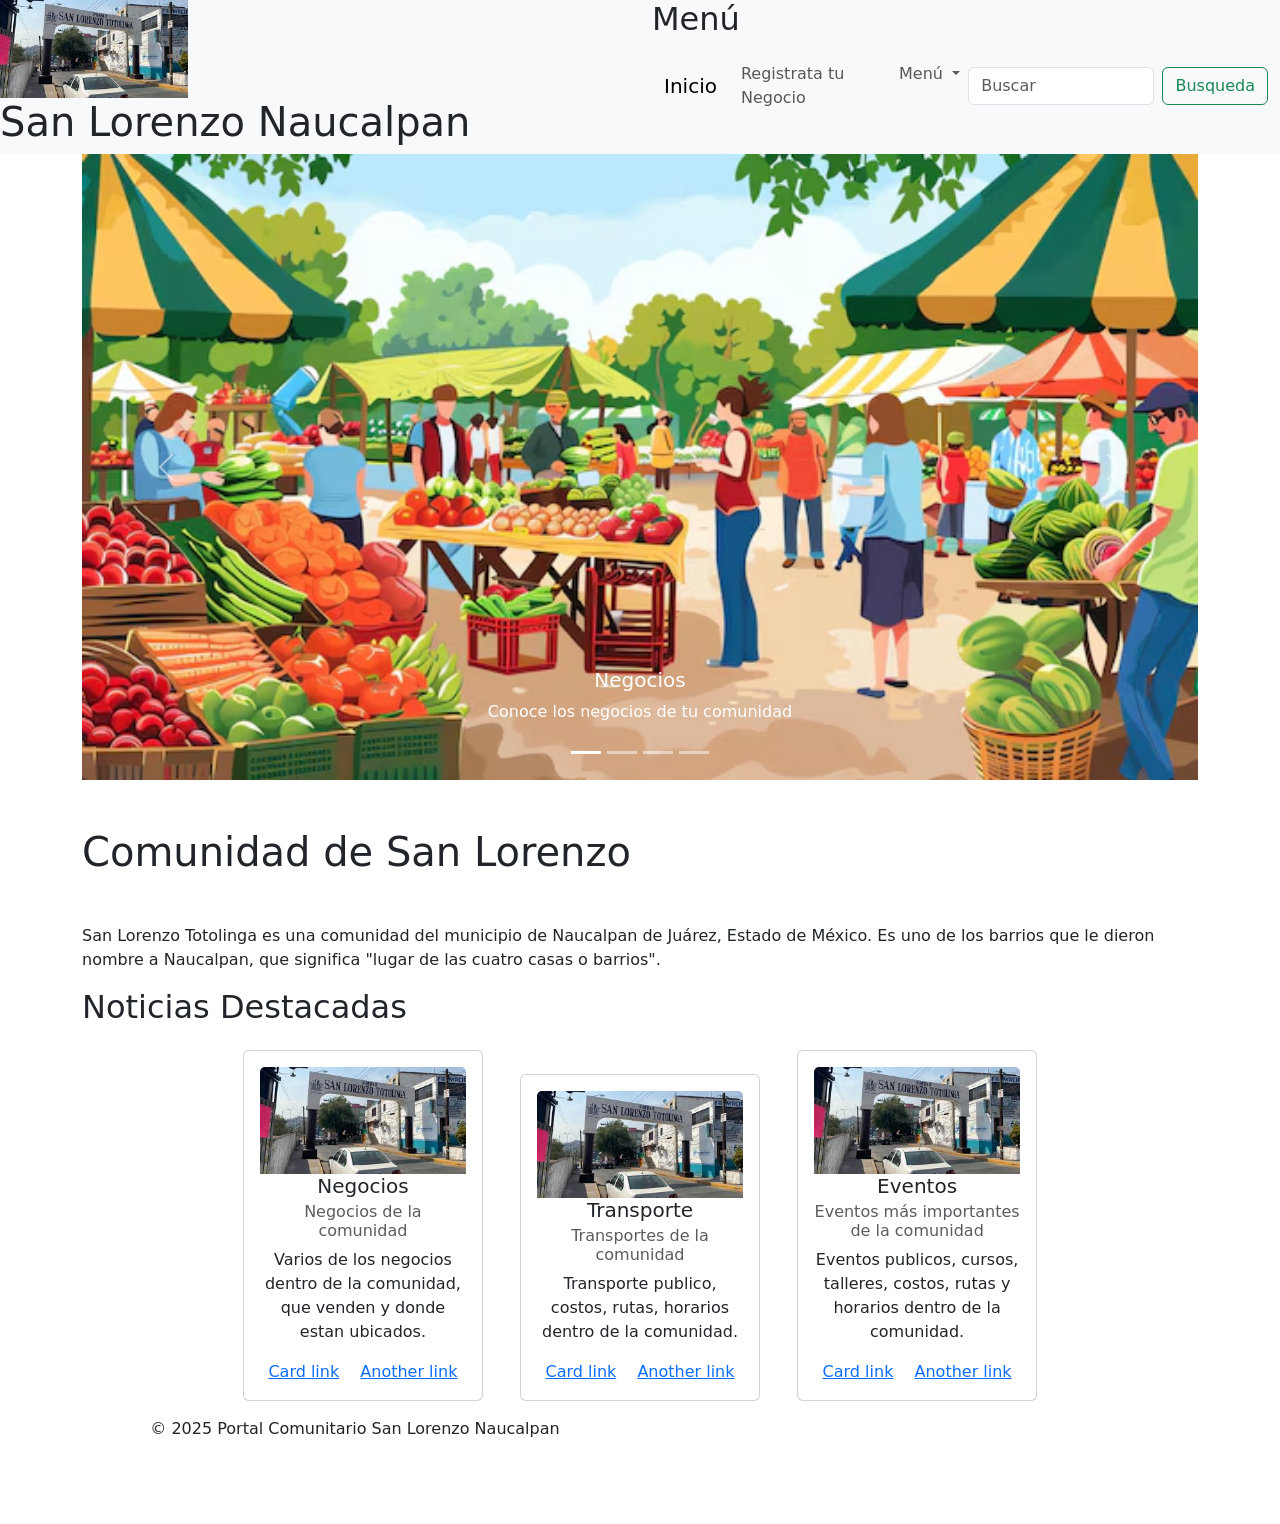
<file: index.html>
<!DOCTYPE html>
<html lang="es">
<head>
    <meta charset="UTF-8">
    <meta name="viewport" content="width=device-width, initial-scale=1.0">
    <link href="https://cdn.jsdelivr.net/npm/bootstrap@5.3.3/dist/css/bootstrap.min.css" rel="stylesheet" integrity="sha384-QWTKZyjpPEjISv5WaRU9OFeRpok6YctnYmDr5pNlyT2bRjXh0JMhjY6hW+ALEwIH" crossorigin="anonymous">
    <title>Portal Comunitario San Lorenzo Naucalpan</title>
    <link rel="stylesheet" href="css/comunidadsanlorenzo.css">
</head>

<body>

    <header>
        <div class="row">
            <div class = "col bg-light logo">
                <img src="Imagenes/logo.jpeg" alt="logo san lorenzo" class="img-fluid">
                <h1>San Lorenzo Naucalpan</h1> 
            </div>
            
            <div class = "col bg-light">
                <h2>Menú</h2> 
                <nav class="navbar navbar-expand-lg bg-body-tertiary">
                    <div class="container-fluid">
                      <a class="navbar-brand" href="#">Inicio</a>
                      <button class="navbar-toggler" type="button" data-bs-toggle="collapse" data-bs-target="#navbarSupportedContent" aria-controls="navbarSupportedContent" aria-expanded="false" aria-label="Toggle navigation">
                        <span class="navbar-toggler-icon"></span>
                      </button>
                      <div class="collapse navbar-collapse" id="navbarSupportedContent">
                        <ul class="navbar-nav me-auto mb-2 mb-lg-0">
                          <li class="nav-item">
                            <a class="nav-link" href="Páginas/formulario.html">Registrata tu Negocio</a>
                          </li>
                          <li class="nav-item dropdown">
                            <a class="nav-link dropdown-toggle" href="#" role="button" data-bs-toggle="dropdown" aria-expanded="false">
                              Menú
                            </a>
                            <ul class="dropdown-menu">
                              <li><a class="dropdown-item" href="Páginas/negocios.html">Negocios</a></li>
                              <li><a class="dropdown-item" href="Páginas/transporte.html">Transporte</a></li>
                              <li><a class="dropdown-item" href="Páginas/eventos.html">Eventos</a></li>
                              <li><a class="dropdown-item" href="Páginas/contactos.html">Contacto</a></li>
                              <li><hr class="dropdown-divider"></li>
                              <li><a class="dropdown-item" href="#">Inicio</a></li>
                            </ul>
                          </li>
                          <!-- <li class="nav-item">
                            <a class="nav-link disabled" aria-disabled="true">Disabled</a>
                          </li> -->
                        </ul>
                        <form class="d-flex" role="search">
                          <input class="form-control me-2" type="search" placeholder="Buscar" aria-label="Buscar">
                          <button class="btn btn-outline-success" type="submit">Busqueda</button>
                        </form>
                      </div>
                    </div>
                  </nav>
            </div>
            
        </div>
    </header>
<Main>
    <div class="container">
        <div id="carouselExampleCaptions" class="carousel slide">
            <div class="carousel-indicators">
              <button type="button" data-bs-target="#carouselExampleCaptions" data-bs-slide-to="0" class="active" aria-current="true" aria-label="Slide 1"></button>
              <button type="button" data-bs-target="#carouselExampleCaptions" data-bs-slide-to="1" aria-label="Slide 2"></button>
              <button type="button" data-bs-target="#carouselExampleCaptions" data-bs-slide-to="2" aria-label="Slide 3"></button>
              <button type="button" data-bs-target="#carouselExampleCaptions" data-bs-slide-to="3" aria-label="Slide 4"></button>
            </div>
            <div class="carousel-inner">
              <div class="carousel-item active">
                <img src="Imagenes/Negocios.jpg" class="d-block w-100" alt="...">
                <div class="carousel-caption d-none d-md-block">
                  <h5>Negocios</h5>
                  <p>Conoce los negocios de tu comunidad</p>
                </div>
              </div>
              <div class="carousel-item">
                <img src="Imagenes/Transporte.jpg" class="d-block w-100" alt="...">
                <div class="carousel-caption d-none d-md-block">
                  <h5>Transporte</h5>
                  <p>Conoce la rutas y transportes disponibles de tu comunidad</p>
                </div>
              </div>
              <div class="carousel-item">
                <img src="Imagenes/eventos.jpg" class="d-block w-100" alt="...">
                <div class="carousel-caption d-none d-md-block">
                  <h5>Eventos</h5>
                  <p>Eventos publicos de tu comunidad</p>
                </div>
              </div>
              <div class="carousel-item">
                <img src="Imagenes/contactos.jpg" class="d-block w-100" alt="...">
                <div class="carousel-caption d-none d-md-block">
                  <h5>Contacto</h5>
                  <p>Contacto y numeros de emergencia</p>
                </div>
              </div>
            </div>
            <button class="carousel-control-prev" type="button" data-bs-target="#carouselExampleCaptions" data-bs-slide="prev">
              <span class="carousel-control-prev-icon" aria-hidden="true"></span>
              <span class="visually-hidden">Previous</span>
            </button>
            <button class="carousel-control-next" type="button" data-bs-target="#carouselExampleCaptions" data-bs-slide="next">
              <span class="carousel-control-next-icon" aria-hidden="true"></span>
              <span class="visually-hidden">Next</span>
            </button>
          </div>
    </div>

    <div class="container">
        <h1 class="mt-5 mb-5">Comunidad de San Lorenzo</h1>
        <p>San Lorenzo Totolinga es una comunidad del municipio de Naucalpan de Juárez, Estado de México. Es uno de los barrios que le dieron nombre a Naucalpan, que significa "lugar de las cuatro casas o barrios". 
        </p>
        <section>
            <h2>Noticias Destacadas</h2>
        </section>
    </div>
    <div class="container text-center">
        <div class="card d-inline-block m-3" style="width: 15rem;">
            <div class="card-body">
            <img src="Imagenes/logo.jpeg" class="card-img-top" alt="">
              <h5 class="card-title">Negocios</h5>
              <h6 class="card-subtitle mb-2 text-body-secondary">Negocios de la comunidad</h6>
              <p class="card-text">Varios de los negocios dentro de la comunidad, que venden y donde estan ubicados.</p>
              <a href="#" class="card-link">Card link</a>
              <a href="#" class="card-link">Another link</a>
            </div>
          </div>
        <div class="card d-inline-block m-3" style="width: 15rem;">
            <div class="card-body">
            <img src="Imagenes/logo.jpeg" class="card-img-top" alt="">
              <h5 class="card-title">Transporte</h5>
              <h6 class="card-subtitle mb-2 text-body-secondary">Transportes de la comunidad</h6>
              <p class="card-text">Transporte publico, costos, rutas, horarios dentro de la comunidad.</p>
              <a href="#" class="card-link">Card link</a>
              <a href="#" class="card-link">Another link</a>
            </div>
          </div>
        <div class="card d-inline-block m-3" style="width: 15rem;">
            <div class="card-body">
                <img src="Imagenes/logo.jpeg" class="card-img-top" alt="">
              <h5 class="card-title">Eventos</h5>
              <h6 class="card-subtitle mb-2 text-body-secondary">Eventos más importantes de la comunidad</h6>
              <p class="card-text">Eventos publicos, cursos, talleres, costos, rutas y horarios dentro de la comunidad.</p>
              <a href="#" class="card-link">Card link</a>
              <a href="#" class="card-link">Another link</a>
            </div>
          </div>
    </div>

</Main>

    <footer>
        <div class="container text-center align-items-center">
            <div class="row">
                <div class="col"
                    <p>&copy; 2025 Portal Comunitario San Lorenzo Naucalpan</p>
                </div>
                <div class="col">
                    <iframe src="https://www.google.com/maps/embed?pb=!1m18!1m12!1m3!1d7523.722864723025!2d-99.26383009999999!3d19.461540250000002!2m3!1f0!2f0!3f0!3m2!1i1024!2i768!4f13.1!3m3!1m2!1s0x85d203907bbddebb%3A0xedb66026ec7aa793!2sSan%20Lorenzo%20Totolinga%20Primera%20Secc%2C%20Naucalpan%20de%20Ju%C3%A1rez%2C%20M%C3%A9x.!5e0!3m2!1ses-419!2smx!4v1739828743199!5m2!1ses-419!2smx" width="100" height="100" style="border:0;" allowfullscreen="" loading="lazy" referrerpolicy="no-referrer-when-downgrade"></iframe>
                </div>
            </div>
            
        </div>
    </footer>
    <script src="https://cdn.jsdelivr.net/npm/bootstrap@5.3.3/dist/js/bootstrap.bundle.min.js" integrity="sha384-YvpcrYf0tY3lHB60NNkmXc5s9fDVZLESaAA55NDzOxhy9GkcIdslK1eN7N6jIeHz" crossorigin="anonymous"></script>
</body>
</html>
</file>
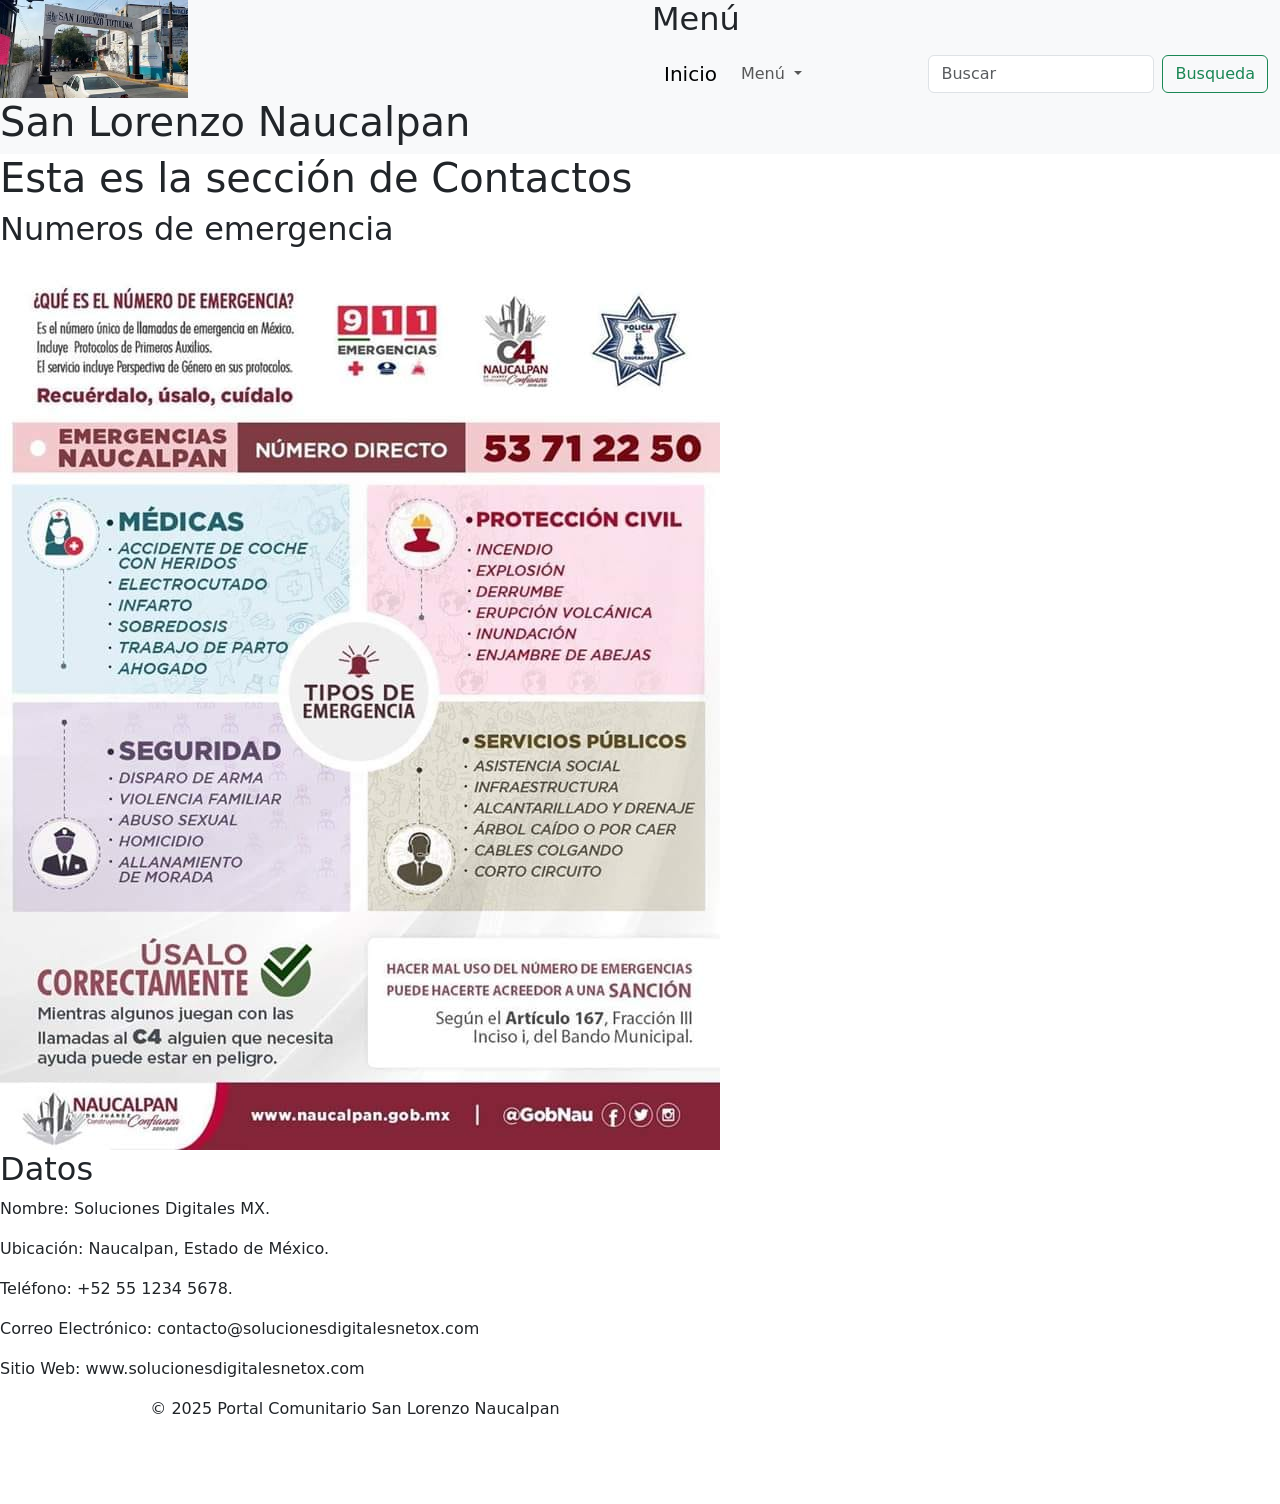
<file: Páginas/contactos.html>
<!DOCTYPE html>
<html lang="es">
<head>
    <meta charset="UTF-8">
    <meta name="viewport" content="width=device-width, initial-scale=1.0">
    <link href="https://cdn.jsdelivr.net/npm/bootstrap@5.3.3/dist/css/bootstrap.min.css" rel="stylesheet" integrity="sha384-QWTKZyjpPEjISv5WaRU9OFeRpok6YctnYmDr5pNlyT2bRjXh0JMhjY6hW+ALEwIH" crossorigin="anonymous">
    <title>Portal Comunitario San Lorenzo Naucalpan</title>
    <link rel="stylesheet" href="../css/comunidadsanlorenzo.css">
</head>

<body>

    <header>
        <div class="row">
            <div class = "col bg-light logo">
                <img src="../Imagenes/logo.jpeg" alt="logo san lorenzo" class="img-fluid">
                <h1>San Lorenzo Naucalpan</h1> 
            </div>
            
            <div class = "col bg-light">
                <h2>Menú</h2> 
                <nav class="navbar navbar-expand-lg bg-body-tertiary">
                    <div class="container-fluid">
                      <a class="navbar-brand" href="../index.html">Inicio</a>
                      <button class="navbar-toggler" type="button" data-bs-toggle="collapse" data-bs-target="#navbarSupportedContent" aria-controls="navbarSupportedContent" aria-expanded="false" aria-label="Toggle navigation">
                        <span class="navbar-toggler-icon"></span>
                      </button>
                      <div class="collapse navbar-collapse" id="navbarSupportedContent">
                        <ul class="navbar-nav me-auto mb-2 mb-lg-0">
                          <!-- <li class="nav-item">
                            <a class="nav-link" href="#">Link</a>
                          </li> -->
                          <li class="nav-item dropdown">
                            <a class="nav-link dropdown-toggle" href="#" role="button" data-bs-toggle="dropdown" aria-expanded="false">
                              Menú
                            </a>
                            <ul class="dropdown-menu">
                              <li><a class="dropdown-item" href="negocios.html">Negocios</a></li>
                              <li><a class="dropdown-item" href="transporte.html">Transporte</a></li>
                              <li><a class="dropdown-item" href="eventos.html">Eventos</a></li>
                              <li><a class="dropdown-item" href="contactos.html">Contacto</a></li>
                              <li><hr class="dropdown-divider"></li>
                              <li><a class="dropdown-item" href="../index.html">Inicio</a></li>
                            </ul>
                          </li>
                          <!-- <li class="nav-item">
                            <a class="nav-link disabled" aria-disabled="true">Disabled</a>
                          </li> -->
                        </ul>
                        <form class="d-flex" role="search">
                          <input class="form-control me-2" type="search" placeholder="Buscar" aria-label="Buscar">
                          <button class="btn btn-outline-success" type="submit">Busqueda</button>
                        </form>
                      </div>
                    </div>
                  </nav>
            </div>
            
        </div>
    </header>
<Main>
   <h1>Esta es la sección de Contactos</h1> 

   <section>
    <h2>Numeros de emergencia</h2>  
    <img src="../Imagenes/numeroemergencia.jpeg" alt="">  
    <h2>Datos</h2>
        <p>Nombre: Soluciones Digitales MX.</p>
        <p>Ubicación: Naucalpan, Estado de México.</p>
        <p>Teléfono: +52 55 1234 5678.</p>
        <p>Correo Electrónico: contacto@solucionesdigitalesnetox.com</p>
        <p>Sitio Web: www.solucionesdigitalesnetox.com</p>

    </section>
</Main>

    <footer>
        <div class="container text-center align-items-center">
            <div class="row">
                <div class="col"
                    <p>&copy; 2025 Portal Comunitario San Lorenzo Naucalpan</p>
                </div>
                <div class="col">
                    <iframe src="https://www.google.com/maps/embed?pb=!1m18!1m12!1m3!1d7523.722864723025!2d-99.26383009999999!3d19.461540250000002!2m3!1f0!2f0!3f0!3m2!1i1024!2i768!4f13.1!3m3!1m2!1s0x85d203907bbddebb%3A0xedb66026ec7aa793!2sSan%20Lorenzo%20Totolinga%20Primera%20Secc%2C%20Naucalpan%20de%20Ju%C3%A1rez%2C%20M%C3%A9x.!5e0!3m2!1ses-419!2smx!4v1739828743199!5m2!1ses-419!2smx" width="100" height="100" style="border:0;" allowfullscreen="" loading="lazy" referrerpolicy="no-referrer-when-downgrade"></iframe>
                </div>
            </div>
            
        </div>
    </footer>
    <script src="https://cdn.jsdelivr.net/npm/bootstrap@5.3.3/dist/js/bootstrap.bundle.min.js" integrity="sha384-YvpcrYf0tY3lHB60NNkmXc5s9fDVZLESaAA55NDzOxhy9GkcIdslK1eN7N6jIeHz" crossorigin="anonymous"></script>
</body>
</html>
</file>
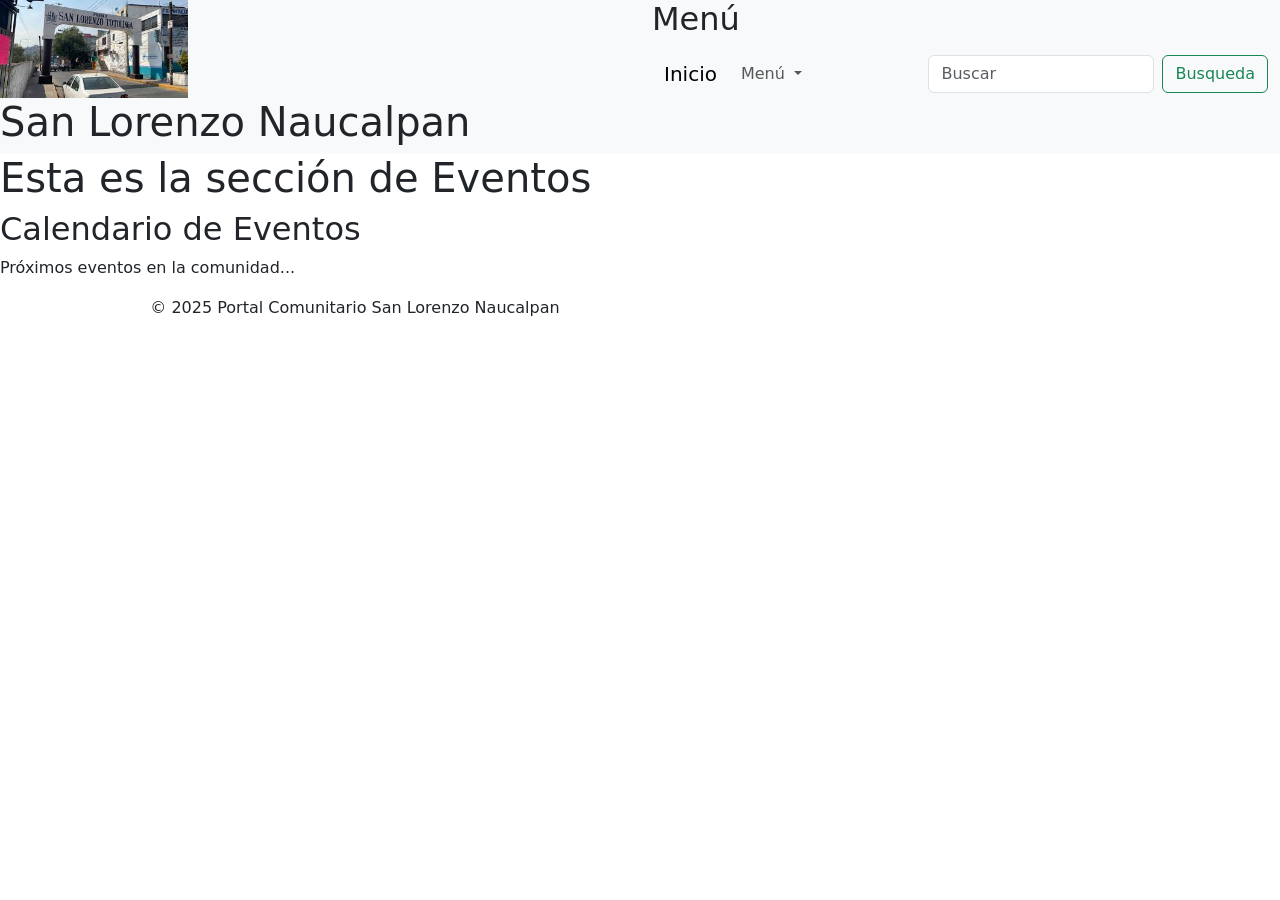
<file: Páginas/eventos.html>
<!DOCTYPE html>
<html lang="es">
<head>
    <meta charset="UTF-8">
    <meta name="viewport" content="width=device-width, initial-scale=1.0">
    <link href="https://cdn.jsdelivr.net/npm/bootstrap@5.3.3/dist/css/bootstrap.min.css" rel="stylesheet" integrity="sha384-QWTKZyjpPEjISv5WaRU9OFeRpok6YctnYmDr5pNlyT2bRjXh0JMhjY6hW+ALEwIH" crossorigin="anonymous">
    <title>Portal Comunitario San Lorenzo Naucalpan</title>
    <link rel="stylesheet" href="../css/comunidadsanlorenzo.css">
</head>

<body>

    <header>
        <div class="row">
            <div class = "col bg-light logo">
                <img src="../Imagenes/logo.jpeg" alt="logo san lorenzo" class="img-fluid">
                <h1>San Lorenzo Naucalpan</h1> 
            </div>
            
            <div class = "col bg-light">
                <h2>Menú</h2> 
                <nav class="navbar navbar-expand-lg bg-body-tertiary">
                    <div class="container-fluid">
                      <a class="navbar-brand" href="../index.html">Inicio</a>
                      <button class="navbar-toggler" type="button" data-bs-toggle="collapse" data-bs-target="#navbarSupportedContent" aria-controls="navbarSupportedContent" aria-expanded="false" aria-label="Toggle navigation">
                        <span class="navbar-toggler-icon"></span>
                      </button>
                      <div class="collapse navbar-collapse" id="navbarSupportedContent">
                        <ul class="navbar-nav me-auto mb-2 mb-lg-0">
                          <!-- <li class="nav-item">
                            <a class="nav-link" href="#">Link</a>
                          </li> -->
                          <li class="nav-item dropdown">
                            <a class="nav-link dropdown-toggle" href="#" role="button" data-bs-toggle="dropdown" aria-expanded="false">
                              Menú
                            </a>
                            <ul class="dropdown-menu">
                              <li><a class="dropdown-item" href="negocios.html">Negocios</a></li>
                              <li><a class="dropdown-item" href="transporte.html">Transporte</a></li>
                              <li><a class="dropdown-item" href="eventos.html">Eventos</a></li>
                              <li><a class="dropdown-item" href="contactos.html">Contacto</a></li>
                              <li><hr class="dropdown-divider"></li>
                              <li><a class="dropdown-item" href="../index.html">Inicio</a></li>
                            </ul>
                          </li>
                          <!-- <li class="nav-item">
                            <a class="nav-link disabled" aria-disabled="true">Disabled</a>
                          </li> -->
                        </ul>
                        <form class="d-flex" role="search">
                          <input class="form-control me-2" type="search" placeholder="Buscar" aria-label="Buscar">
                          <button class="btn btn-outline-success" type="submit">Busqueda</button>
                        </form>
                      </div>
                    </div>
                  </nav>
            </div>
            
        </div>
    </header>
<Main>
   <h1>Esta es la sección de Eventos</h1> 

   <section>
        <h2>Calendario de Eventos</h2>
        <p>Próximos eventos en la comunidad...</p>
   </section>
</Main>

    <footer>
        <div class="container text-center align-items-center">
            <div class="row">
                <div class="col"
                    <p>&copy; 2025 Portal Comunitario San Lorenzo Naucalpan</p>
                </div>
                <div class="col">
                    <iframe src="https://www.google.com/maps/embed?pb=!1m18!1m12!1m3!1d7523.722864723025!2d-99.26383009999999!3d19.461540250000002!2m3!1f0!2f0!3f0!3m2!1i1024!2i768!4f13.1!3m3!1m2!1s0x85d203907bbddebb%3A0xedb66026ec7aa793!2sSan%20Lorenzo%20Totolinga%20Primera%20Secc%2C%20Naucalpan%20de%20Ju%C3%A1rez%2C%20M%C3%A9x.!5e0!3m2!1ses-419!2smx!4v1739828743199!5m2!1ses-419!2smx" width="100" height="100" style="border:0;" allowfullscreen="" loading="lazy" referrerpolicy="no-referrer-when-downgrade"></iframe>
                </div>
            </div>
            
        </div>
    </footer>
    <script src="https://cdn.jsdelivr.net/npm/bootstrap@5.3.3/dist/js/bootstrap.bundle.min.js" integrity="sha384-YvpcrYf0tY3lHB60NNkmXc5s9fDVZLESaAA55NDzOxhy9GkcIdslK1eN7N6jIeHz" crossorigin="anonymous"></script>
</body>
</html>
</file>
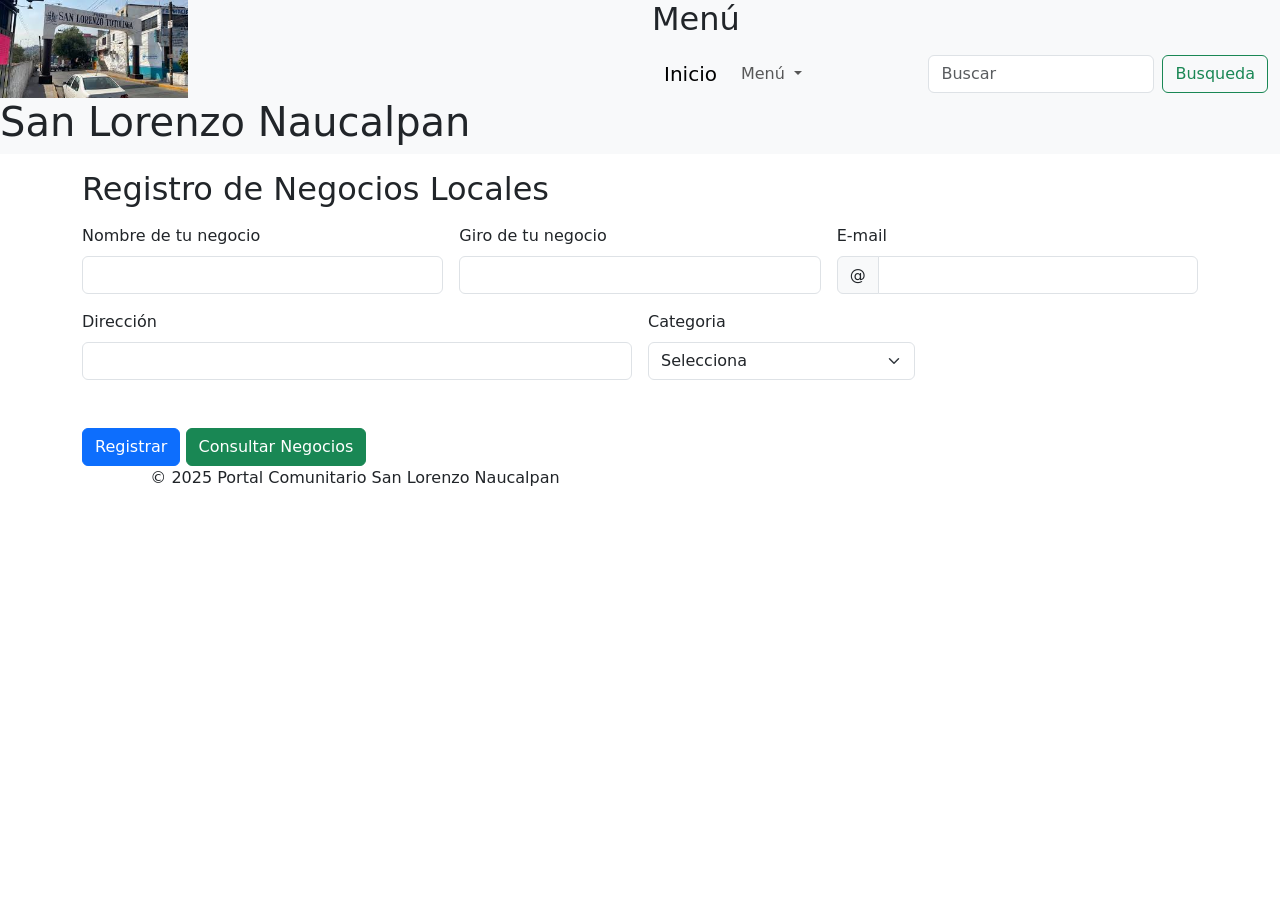
<file: Páginas/formulario.html>
<!DOCTYPE html>
<html lang="es">
<head>
    <meta charset="UTF-8">
    <meta name="viewport" content="width=device-width, initial-scale=1.0">
    <link href="https://cdn.jsdelivr.net/npm/bootstrap@5.3.3/dist/css/bootstrap.min.css" rel="stylesheet" integrity="sha384-QWTKZyjpPEjISv5WaRU9OFeRpok6YctnYmDr5pNlyT2bRjXh0JMhjY6hW+ALEwIH" crossorigin="anonymous">
    <title>Portal Comunitario San Lorenzo Naucalpan</title>
    <link rel="stylesheet" href="../css/comunidadsanlorenzo.css">
</head>

<body>

    <header>
        <div class="row">
            <div class = "col bg-light logo">
                <img src="../Imagenes/logo.jpeg" alt="logo san lorenzo" class="img-fluid">
                <h1>San Lorenzo Naucalpan</h1> 
            </div>
            
            <div class = "col bg-light">
                <h2>Menú</h2> 
                <nav class="navbar navbar-expand-lg bg-body-tertiary">
                    <div class="container-fluid">
                      <a class="navbar-brand" href="../index.html">Inicio</a>
                      <button class="navbar-toggler" type="button" data-bs-toggle="collapse" data-bs-target="#navbarSupportedContent" aria-controls="navbarSupportedContent" aria-expanded="false" aria-label="Toggle navigation">
                        <span class="navbar-toggler-icon"></span>
                      </button>
                      <div class="collapse navbar-collapse" id="navbarSupportedContent">
                        <ul class="navbar-nav me-auto mb-2 mb-lg-0">
                          <!-- <li class="nav-item">
                            <a class="nav-link" href="#">Link</a>
                          </li> -->
                          <li class="nav-item dropdown">
                            <a class="nav-link dropdown-toggle" href="#" role="button" data-bs-toggle="dropdown" aria-expanded="false">
                              Menú
                            </a>
                            <ul class="dropdown-menu">
                              <li><a class="dropdown-item" href="negocios.html">Negocios</a></li>
                              <li><a class="dropdown-item" href="transporte.html">Transporte</a></li>
                              <li><a class="dropdown-item" href="eventos.html">Eventos</a></li>
                              <li><a class="dropdown-item" href="contactos.html">Contacto</a></li>
                              <li><hr class="dropdown-divider"></li>
                              <li><a class="dropdown-item" href="../index.html">Inicio</a></li>
                            </ul>
                          </li>
                          <!-- <li class="nav-item">
                            <a class="nav-link disabled" aria-disabled="true">Disabled</a>
                          </li> -->
                        </ul>
                        <form class="d-flex" role="search">
                          <input class="form-control me-2" type="search" placeholder="Buscar" aria-label="Buscar">
                          <button class="btn btn-outline-success" type="submit">Busqueda</button>
                        </form>
                      </div>
                    </div>
                  </nav>
            </div>
            
        </div>
    </header>
<Main>
  
   <div class="container">
    <p></p>
    <h2>Registro de Negocios Locales</h2>
    <p></p>

<body>

    <form class="row g-3" method="post" action="../insertar.php">
        <div class="col-md-4">
          <label for="negocio" class="form-label">Nombre de tu negocio</label>
          <input type="text" class="form-control" id="negocio" name="negocio" required>
        </div>
        <div class="col-md-4">
          <label for="giro" class="form-label">Giro de tu negocio</label>
          <input type="text" class="form-control" id="giro" name="giro" required>
        </div>
        <div class="col-md-4">
          <label for="email" class="form-label">E-mail</label>
          <div class="input-group">
            <span class="input-group-text" id="inputGroupPrepend2">@</span>
            <input type="text" class="form-control" id="email" name="email" aria-describedby="inputGroupPrepend2" required>
          </div>
        </div>
        <div class="col-md-6">
          <label for="direccion" class="form-label">Dirección</label>
          <input type="text" class="form-control" id="direccion" name="direccion" required>
        </div>
        <div class="col-md-3">
          <label for="categoria" class="form-label">Categoria</label>
          <select class="form-select" id="categoria" name="categoria" required>
            <option selected disabled value="">Selecciona</option>
            <option value="Alimentos">Alimentos</option>
            <option value="Servicios">Servicios</option>
            <option value="Tiendas">Servicio</option>
            <option value="Otro">Otro</option>
          </select>
        </div>
        <p></p>
        <div class="col-12">
          <button class="btn btn-primary" type="submit">Registrar</button>
          <button class="btn btn-success" onclick="location.href='../consultar.php';" type="submit">Consultar Negocios</button>
        </div>
      </form>

</body>
</html>

</Main>

    <footer>
        <div class="container text-center align-items-center">
            <div class="row">
                <div class="col"
                    <p>&copy; 2025 Portal Comunitario San Lorenzo Naucalpan</p>
                </div>
                <div class="col">
                    <iframe src="https://www.google.com/maps/embed?pb=!1m18!1m12!1m3!1d7523.722864723025!2d-99.26383009999999!3d19.461540250000002!2m3!1f0!2f0!3f0!3m2!1i1024!2i768!4f13.1!3m3!1m2!1s0x85d203907bbddebb%3A0xedb66026ec7aa793!2sSan%20Lorenzo%20Totolinga%20Primera%20Secc%2C%20Naucalpan%20de%20Ju%C3%A1rez%2C%20M%C3%A9x.!5e0!3m2!1ses-419!2smx!4v1739828743199!5m2!1ses-419!2smx" width="100" height="100" style="border:0;" allowfullscreen="" loading="lazy" referrerpolicy="no-referrer-when-downgrade"></iframe>
                </div>
            </div>
            
        </div>
    </footer>
    <script src="https://cdn.jsdelivr.net/npm/bootstrap@5.3.3/dist/js/bootstrap.bundle.min.js" integrity="sha384-YvpcrYf0tY3lHB60NNkmXc5s9fDVZLESaAA55NDzOxhy9GkcIdslK1eN7N6jIeHz" crossorigin="anonymous"></script>
</body>
</html>
</file>
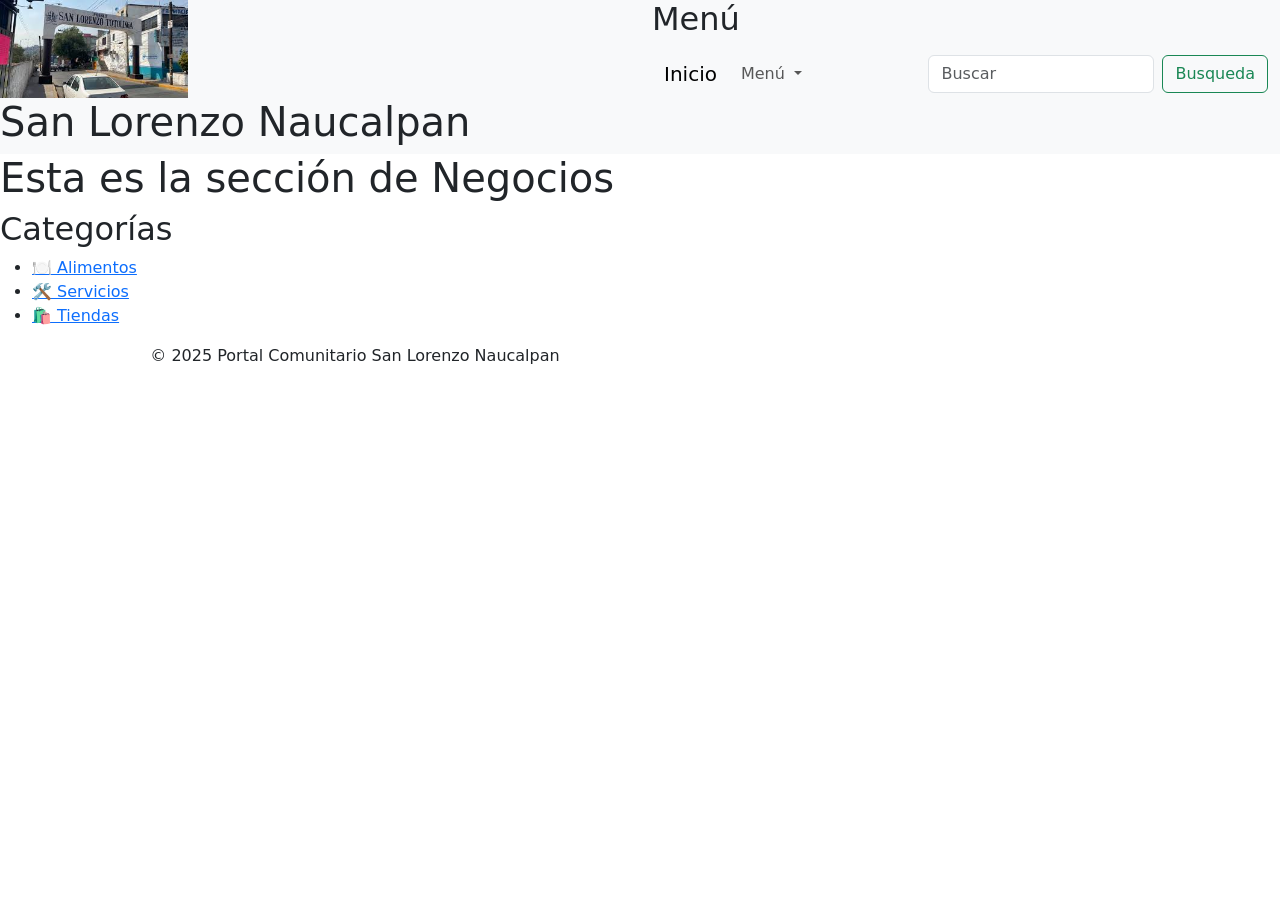
<file: Páginas/negocios.html>
<!DOCTYPE html>
<html lang="es">
<head>
    <meta charset="UTF-8">
    <meta name="viewport" content="width=device-width, initial-scale=1.0">
    <link href="https://cdn.jsdelivr.net/npm/bootstrap@5.3.3/dist/css/bootstrap.min.css" rel="stylesheet" integrity="sha384-QWTKZyjpPEjISv5WaRU9OFeRpok6YctnYmDr5pNlyT2bRjXh0JMhjY6hW+ALEwIH" crossorigin="anonymous">
    <title>Portal Comunitario San Lorenzo Naucalpan</title>
    <link rel="stylesheet" href="../css/comunidadsanlorenzo.css">
</head>

<body>

    <header>
        <div class="row">
            <div class = "col bg-light logo">
                <img src="../Imagenes/logo.jpeg" alt="logo san lorenzo" class="img-fluid">
                <h1>San Lorenzo Naucalpan</h1> 
            </div>
            
            <div class = "col bg-light">
                <h2>Menú</h2> 
                <nav class="navbar navbar-expand-lg bg-body-tertiary">
                    <div class="container-fluid">
                      <a class="navbar-brand" href="../index.html">Inicio</a>
                      <button class="navbar-toggler" type="button" data-bs-toggle="collapse" data-bs-target="#navbarSupportedContent" aria-controls="navbarSupportedContent" aria-expanded="false" aria-label="Toggle navigation">
                        <span class="navbar-toggler-icon"></span>
                      </button>
                      <div class="collapse navbar-collapse" id="navbarSupportedContent">
                        <ul class="navbar-nav me-auto mb-2 mb-lg-0">
                          <!-- <li class="nav-item">
                            <a class="nav-link" href="#">Link</a>
                          </li> -->
                          <li class="nav-item dropdown">
                            <a class="nav-link dropdown-toggle" href="#" role="button" data-bs-toggle="dropdown" aria-expanded="false">
                              Menú
                            </a>
                            <ul class="dropdown-menu">
                              <li><a class="dropdown-item" href="negocios.html">Negocios</a></li>
                              <li><a class="dropdown-item" href="transporte.html">Transporte</a></li>
                              <li><a class="dropdown-item" href="eventos.html">Eventos</a></li>
                              <li><a class="dropdown-item" href="contactos.html">Contacto</a></li>
                              <li><hr class="dropdown-divider"></li>
                              <li><a class="dropdown-item" href="../index.html">Inicio</a></li>
                            </ul>
                          </li>
                          <!-- <li class="nav-item">
                            <a class="nav-link disabled" aria-disabled="true">Disabled</a>
                          </li> -->
                        </ul>
                        <form class="d-flex" role="search">
                          <input class="form-control me-2" type="search" placeholder="Buscar" aria-label="Buscar">
                          <button class="btn btn-outline-success" type="submit">Busqueda</button>
                        </form>
                      </div>
                    </div>
                  </nav>
            </div>
            
        </div>
    </header>
<Main>
   <h1>Esta es la sección de Negocios</h1> 

   <section>
    <h2>Categorías</h2>
    <ul>
        <li><a href="negocios/alimentos.html">🍽️ Alimentos</a></li>
        <li><a href="negocios/servicios.html">🛠️ Servicios</a></li>
        <li><a href="negocios/tiendas.html">🛍️ Tiendas</a></li>
    </ul>
</section>
</Main>

    <footer>
        <div class="container text-center align-items-center">
            <div class="row">
                <div class="col"
                    <p>&copy; 2025 Portal Comunitario San Lorenzo Naucalpan</p>
                </div>
                <div class="col">
                    <iframe src="https://www.google.com/maps/embed?pb=!1m18!1m12!1m3!1d7523.722864723025!2d-99.26383009999999!3d19.461540250000002!2m3!1f0!2f0!3f0!3m2!1i1024!2i768!4f13.1!3m3!1m2!1s0x85d203907bbddebb%3A0xedb66026ec7aa793!2sSan%20Lorenzo%20Totolinga%20Primera%20Secc%2C%20Naucalpan%20de%20Ju%C3%A1rez%2C%20M%C3%A9x.!5e0!3m2!1ses-419!2smx!4v1739828743199!5m2!1ses-419!2smx" width="100" height="100" style="border:0;" allowfullscreen="" loading="lazy" referrerpolicy="no-referrer-when-downgrade"></iframe>
                </div>
            </div>
            
        </div>
    </footer>
    <script src="https://cdn.jsdelivr.net/npm/bootstrap@5.3.3/dist/js/bootstrap.bundle.min.js" integrity="sha384-YvpcrYf0tY3lHB60NNkmXc5s9fDVZLESaAA55NDzOxhy9GkcIdslK1eN7N6jIeHz" crossorigin="anonymous"></script>
</body>
</html>
</file>
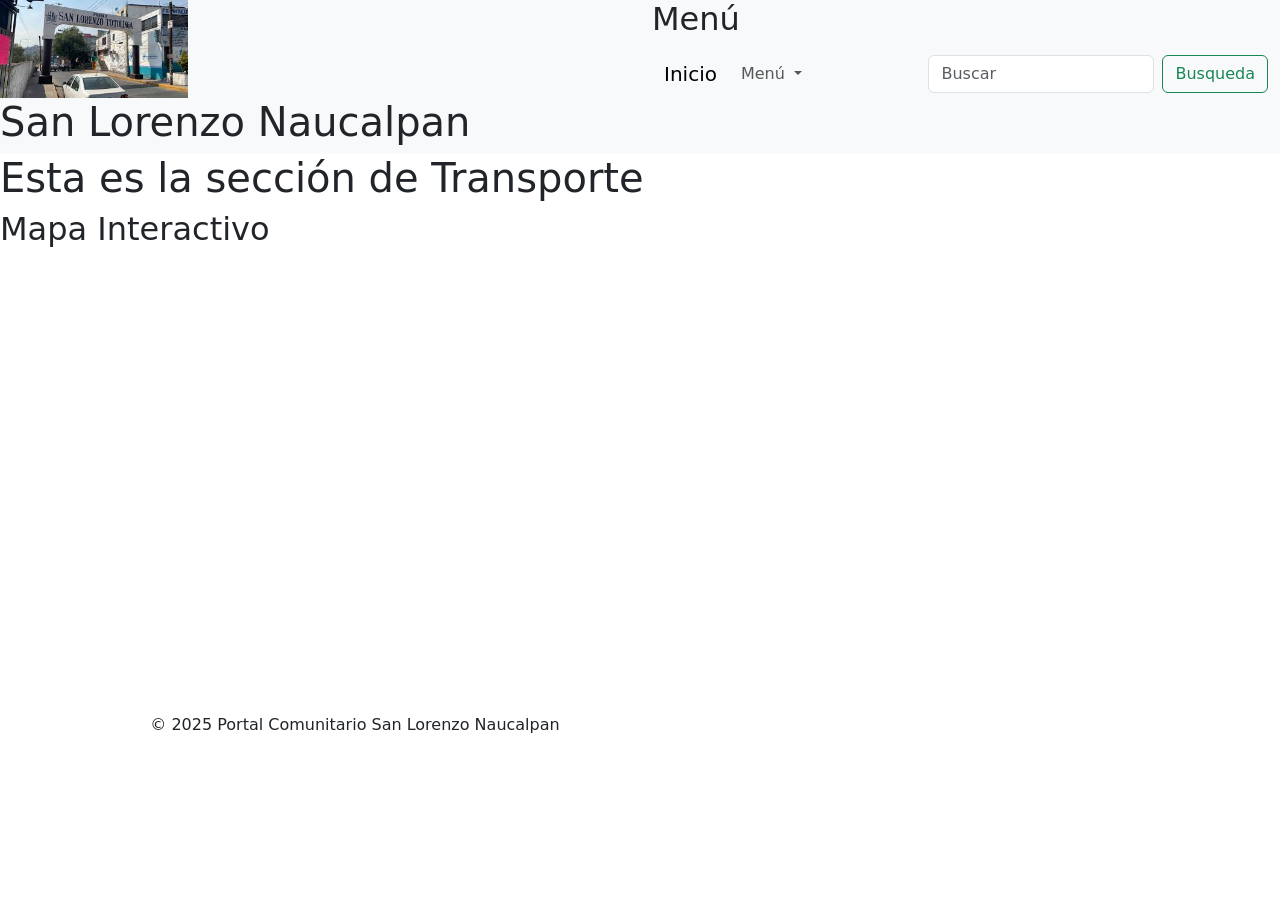
<file: Páginas/transporte.html>
<!DOCTYPE html>
<html lang="es">
<head>
    <meta charset="UTF-8">
    <meta name="viewport" content="width=device-width, initial-scale=1.0">
    <link href="https://cdn.jsdelivr.net/npm/bootstrap@5.3.3/dist/css/bootstrap.min.css" rel="stylesheet" integrity="sha384-QWTKZyjpPEjISv5WaRU9OFeRpok6YctnYmDr5pNlyT2bRjXh0JMhjY6hW+ALEwIH" crossorigin="anonymous">
    <title>Portal Comunitario San Lorenzo Naucalpan</title>
    <link rel="stylesheet" href="../css/comunidadsanlorenzo.css">
</head>
<body>

    <header>
        <div class="row">
            <div class = "col bg-light logo">
                <img src="../Imagenes/logo.jpeg" alt="logo san lorenzo" class="img-fluid">
                <h1>San Lorenzo Naucalpan</h1> 
            </div>
            
            <div class = "col bg-light">
                <h2>Menú</h2> 
                <nav class="navbar navbar-expand-lg bg-body-tertiary">
                    <div class="container-fluid">
                      <a class="navbar-brand" href="../index.html">Inicio</a>
                      <button class="navbar-toggler" type="button" data-bs-toggle="collapse" data-bs-target="#navbarSupportedContent" aria-controls="navbarSupportedContent" aria-expanded="false" aria-label="Toggle navigation">
                        <span class="navbar-toggler-icon"></span>
                      </button>
                      <div class="collapse navbar-collapse" id="navbarSupportedContent">
                        <ul class="navbar-nav me-auto mb-2 mb-lg-0">
                          <!-- <li class="nav-item">
                            <a class="nav-link" href="#">Link</a>
                          </li> -->
                          <li class="nav-item dropdown">
                            <a class="nav-link dropdown-toggle" href="#" role="button" data-bs-toggle="dropdown" aria-expanded="false">
                              Menú
                            </a>
                            <ul class="dropdown-menu">
                              <li><a class="dropdown-item" href="negocios.html">Negocios</a></li>
                              <li><a class="dropdown-item" href="transporte.html">Transporte</a></li>
                              <li><a class="dropdown-item" href="eventos.html">Eventos</a></li>
                              <li><a class="dropdown-item" href="#">Contacto</a></li>
                              <li><hr class="dropdown-divider"></li>
                              <li><a class="dropdown-item" href="../index.html">Inicio</a></li>
                            </ul>
                          </li>
                          <!-- <li class="nav-item">
                            <a class="nav-link disabled" aria-disabled="true">Disabled</a>
                          </li> -->
                        </ul>
                        <form class="d-flex" role="search">
                          <input class="form-control me-2" type="search" placeholder="Buscar" aria-label="Buscar">
                          <button class="btn btn-outline-success" type="submit">Busqueda</button>
                        </form>
                      </div>
                    </div>
                  </nav>
            </div>
            
        </div>
    </header>
<main>
    <section>
        <h1>Esta es la sección de Transporte</h1> 
        <h2>Mapa Interactivo</h2>
        <iframe src="https://www.google.com/maps/embed?pb=!1m18!1m12!1m3!1d1386.4809842977313!2d-99.26350585595333!3d19.463709033887813!2m3!1f0!2f0!3f0!3m2!1i1024!2i768!4f13.1!3m3!1m2!1s0x85d2039a0f4a6235%3A0x223ec3f5091738e7!2sEscuela%20Primaria%20Alborada%20Campesina!5e0!3m2!1ses-419!2smx!4v1739835302942!5m2!1ses-419!2smx" width="600" height="450" style="border:0;" allowfullscreen="" loading="lazy" referrerpolicy="no-referrer-when-downgrade"></iframe>
    </section>
</main>
    

   <footer>
        <div class="container text-center align-items-center">
            <div class="row">
                <div class="col"
                    <p>&copy; 2025 Portal Comunitario San Lorenzo Naucalpan</p>
                </div>
                <div class="col">
                    <iframe src="https://www.google.com/maps/embed?pb=!1m18!1m12!1m3!1d7523.722864723025!2d-99.26383009999999!3d19.461540250000002!2m3!1f0!2f0!3f0!3m2!1i1024!2i768!4f13.1!3m3!1m2!1s0x85d203907bbddebb%3A0xedb66026ec7aa793!2sSan%20Lorenzo%20Totolinga%20Primera%20Secc%2C%20Naucalpan%20de%20Ju%C3%A1rez%2C%20M%C3%A9x.!5e0!3m2!1ses-419!2smx!4v1739828743199!5m2!1ses-419!2smx" width="100" height="100" style="border:0;" allowfullscreen="" loading="lazy" referrerpolicy="no-referrer-when-downgrade"></iframe>
                </div>
            </div>
            
        </div>
    </footer>
    <script src="https://cdn.jsdelivr.net/npm/bootstrap@5.3.3/dist/js/bootstrap.bundle.min.js" integrity="sha384-YvpcrYf0tY3lHB60NNkmXc5s9fDVZLESaAA55NDzOxhy9GkcIdslK1eN7N6jIeHz" crossorigin="anonymous"></script>
</body>
</html>
</file>
<file: css/comunidadsanlorenzo.css>
.logo img{
    width: 30%;
}

.Negocios img{
    width: auto;
}
</file>
